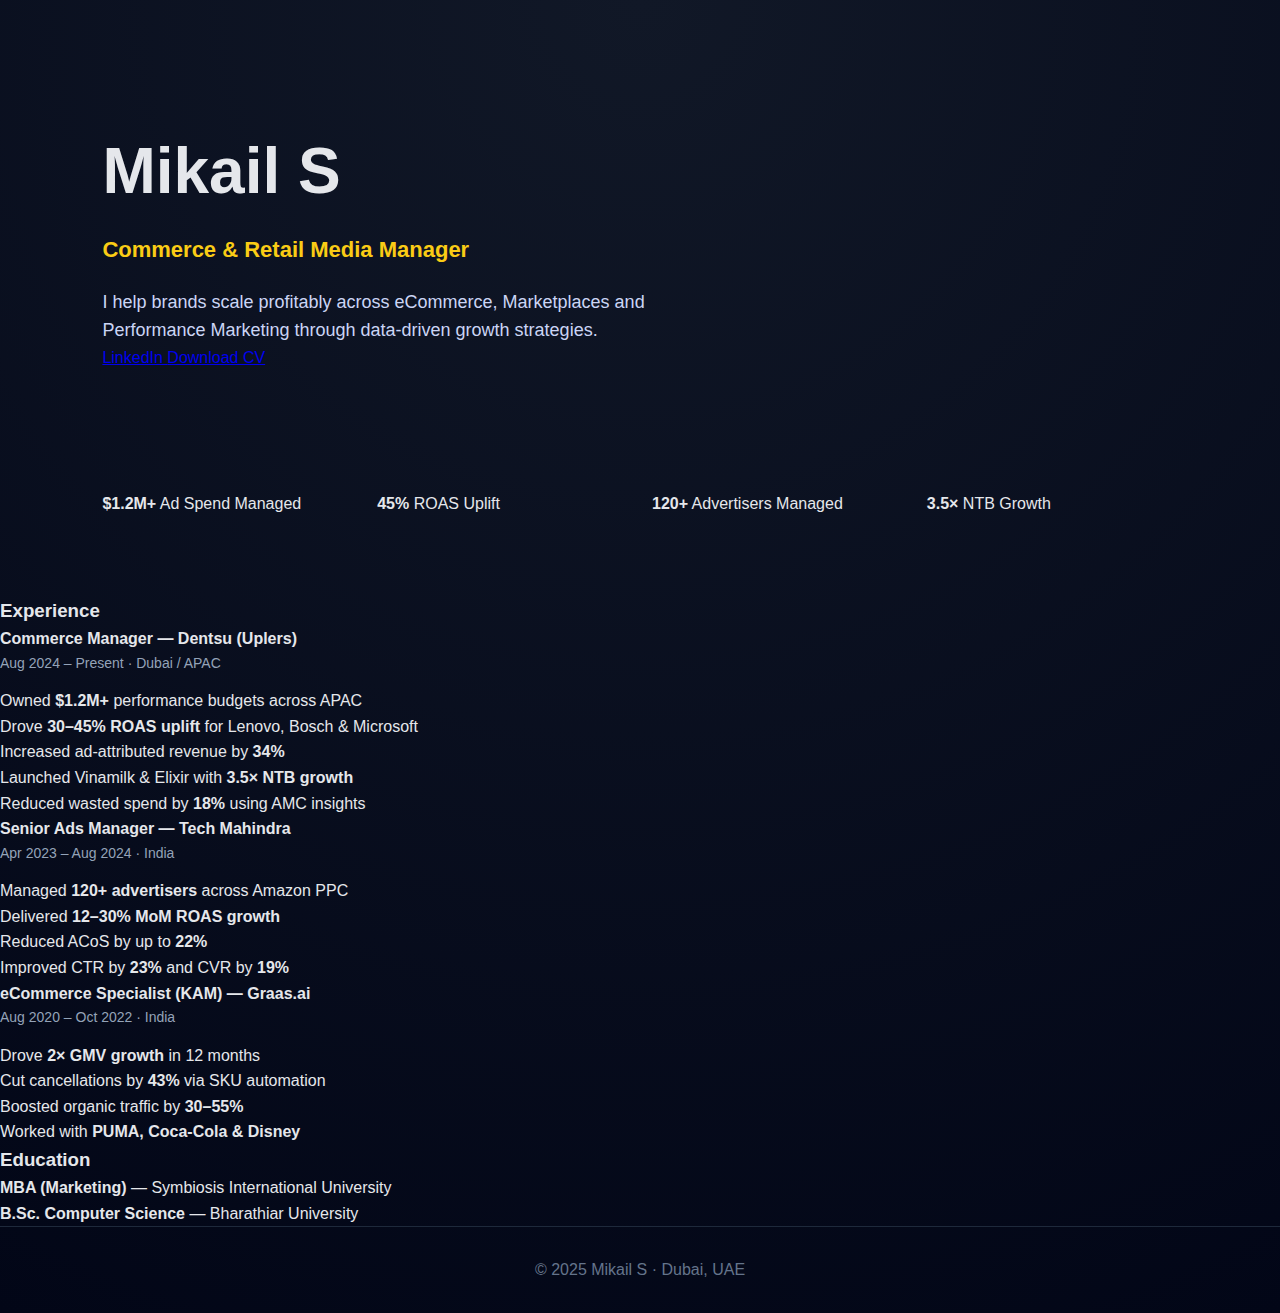
<file: index.html>
<!DOCTYPE html>
<html lang="en">
<head>
  <meta charset="UTF-8" />
  <meta name="viewport" content="width=device-width, initial-scale=1.0" />
  <title>Mikail S — Commerce & Digital Marketing</title>

  <link rel="stylesheet" href="./style.css" />
</head>

<body>

  <!-- HERO -->
  <section class="hero">
    <div class="hero-inner">
      <h1>Mikail S</h1>
      <h2>Commerce & Retail Media Manager</h2>
      <p>
        I help brands scale profitably across eCommerce, Marketplaces and
        Performance Marketing through data-driven growth strategies.
      </p>

      <div class="hero-actions">
        <a href="https://www.linkedin.com/in/mikail-s-894429175/" target="_blank" class="primary">
          LinkedIn
        </a>
        <a href="Mikail S_eCom&DM_UAE_CV.pdf" class="secondary" download>
          Download CV
        </a>
      </div>
    </div>
  </section>

  <!-- CONTENT -->
  <main class="container">

    <!-- IMPACT -->
    <section class="stats">
      <div>
        <strong>$1.2M+</strong>
        <span>Ad Spend Managed</span>
      </div>
      <div>
        <strong>45%</strong>
        <span>ROAS Uplift</span>
      </div>
      <div>
        <strong>120+</strong>
        <span>Advertisers Managed</span>
      </div>
      <div>
        <strong>3.5×</strong>
        <span>NTB Growth</span>
      </div>
    </section>

    <!-- EXPERIENCE -->
    <section>
      <h3>Experience</h3>

      <div class="card">
        <h4>Commerce Manager — Dentsu (Uplers)</h4>
        <span class="meta">Aug 2024 – Present · Dubai / APAC</span>
        <ul>
          <li>Owned <strong>$1.2M+</strong> performance budgets across APAC</li>
          <li>Drove <strong>30–45% ROAS uplift</strong> for Lenovo, Bosch & Microsoft</li>
          <li>Increased ad-attributed revenue by <strong>34%</strong></li>
          <li>Launched Vinamilk & Elixir with <strong>3.5× NTB growth</strong></li>
          <li>Reduced wasted spend by <strong>18%</strong> using AMC insights</li>
        </ul>
      </div>

      <div class="card">
        <h4>Senior Ads Manager — Tech Mahindra</h4>
        <span class="meta">Apr 2023 – Aug 2024 · India</span>
        <ul>
          <li>Managed <strong>120+ advertisers</strong> across Amazon PPC</li>
          <li>Delivered <strong>12–30% MoM ROAS growth</strong></li>
          <li>Reduced ACoS by up to <strong>22%</strong></li>
          <li>Improved CTR by <strong>23%</strong> and CVR by <strong>19%</strong></li>
        </ul>
      </div>

      <div class="card">
        <h4>eCommerce Specialist (KAM) — Graas.ai</h4>
        <span class="meta">Aug 2020 – Oct 2022 · India</span>
        <ul>
          <li>Drove <strong>2× GMV growth</strong> in 12 months</li>
          <li>Cut cancellations by <strong>43%</strong> via SKU automation</li>
          <li>Boosted organic traffic by <strong>30–55%</strong></li>
          <li>Worked with <strong>PUMA, Coca-Cola & Disney</strong></li>
        </ul>
      </div>
    </section>

    <!-- EDUCATION -->
    <section>
      <h3>Education</h3>
      <div class="card">
        <p><strong>MBA (Marketing)</strong> — Symbiosis International University</p>
        <p><strong>B.Sc. Computer Science</strong> — Bharathiar University</p>
      </div>
    </section>

  </main>

  <footer>
    © 2025 Mikail S · Dubai, UAE
  </footer>

</body>
</html>
</file>
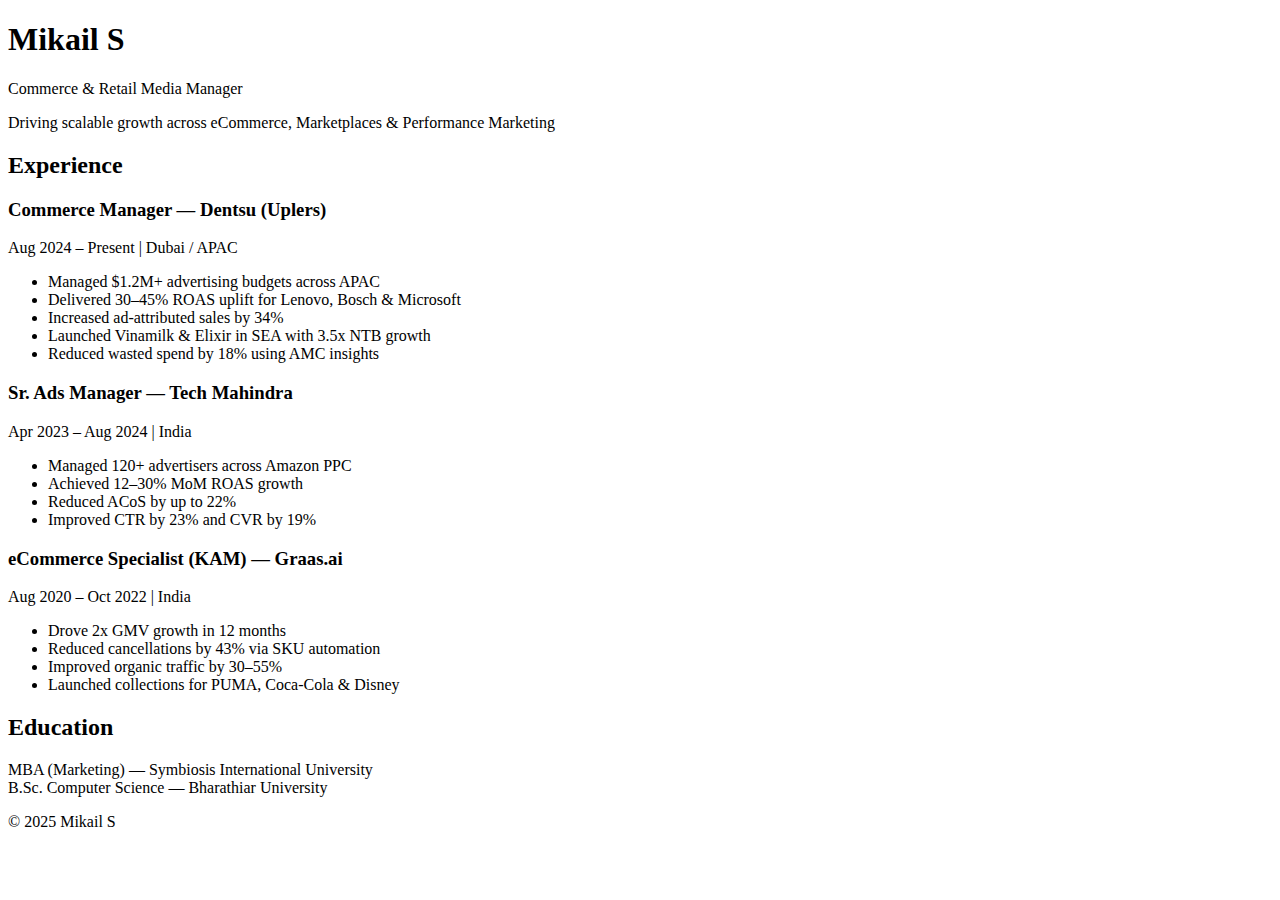
<file: mikail-portfolio/index.html>
<!DOCTYPE html>
<html lang="en">
<head>
  <meta charset="UTF-8" />
  <meta name="viewport" content="width=device-width, initial-scale=1.0"/>
  <title>Mikail S | eCommerce & Digital Marketing</title>
  <link rel="stylesheet" href="style.css"/>
</head>
<body>

  <header class="hero">
    <h1>Mikail S</h1>
    <p class="subtitle">Commerce & Retail Media Manager</p>
    <p class="tagline">
      Driving scalable growth across eCommerce, Marketplaces & Performance Marketing
    </p>
  </header>

  <section class="section">
    <h2>Experience</h2>

    <div class="card">
      <h3>Commerce Manager — Dentsu (Uplers)</h3>
      <span class="meta">Aug 2024 – Present | Dubai / APAC</span>
      <ul>
        <li>Managed $1.2M+ advertising budgets across APAC</li>
        <li>Delivered 30–45% ROAS uplift for Lenovo, Bosch & Microsoft</li>
        <li>Increased ad-attributed sales by 34%</li>
        <li>Launched Vinamilk & Elixir in SEA with 3.5x NTB growth</li>
        <li>Reduced wasted spend by 18% using AMC insights</li>
      </ul>
    </div>

    <div class="card">
      <h3>Sr. Ads Manager — Tech Mahindra</h3>
      <span class="meta">Apr 2023 – Aug 2024 | India</span>
      <ul>
        <li>Managed 120+ advertisers across Amazon PPC</li>
        <li>Achieved 12–30% MoM ROAS growth</li>
        <li>Reduced ACoS by up to 22%</li>
        <li>Improved CTR by 23% and CVR by 19%</li>
      </ul>
    </div>

    <div class="card">
      <h3>eCommerce Specialist (KAM) — Graas.ai</h3>
      <span class="meta">Aug 2020 – Oct 2022 | India</span>
      <ul>
        <li>Drove 2x GMV growth in 12 months</li>
        <li>Reduced cancellations by 43% via SKU automation</li>
        <li>Improved organic traffic by 30–55%</li>
        <li>Launched collections for PUMA, Coca-Cola & Disney</li>
      </ul>
    </div>

  </section>

  <section class="section">
    <h2>Education</h2>
    <p>
      MBA (Marketing) — Symbiosis International University<br/>
      B.Sc. Computer Science — Bharathiar University
    </p>
  </section>

  <footer>
    <p>© 2025 Mikail S</p>
  </footer>

</body>
</html>
</file>
<file: style.css>
* {
  margin: 0;
  padding: 0;
  box-sizing: border-box;
}

body {
  font-family: 'Inter', sans-serif;
  background: radial-gradient(circle at top, #111827, #020617);
  color: #e5e7eb;
  line-height: 1.6;
}

/* HERO */
.hero {
  padding: 120px 8%;
}

.hero h1 {
  font-size: 64px;
  font-weight: 800;
}

.hero h2 {
  font-size: 22px;
  color: #facc15;
  margin-top: 10px;
}

.hero p {
  max-width: 640px;
  margin-top: 20px;
  font-size: 18px;
  color: #cbd5f5;
}

.buttons {
  margin-top: 30px;
  display: flex;
  gap: 16px;
}

.btn {
  padding: 14px 26px;
  border-radius: 10px;
  text-decoration: none;
  font-weight: 600;
  transition: all 0.3s ease;
}

.btn.primary {
  background: #2563eb;
  color: #fff;
}

.btn.primary:hover {
  background: #1d4ed8;
}

.btn.secondary {
  border: 1px solid #334155;
  color: #e5e7eb;
}

.btn.secondary:hover {
  border-color: #facc15;
  color: #facc15;
}

/* STATS */
.stats {
  display: grid;
  grid-template-columns: repeat(auto-fit, minmax(220px, 1fr));
  gap: 24px;
  padding: 0 8% 80px;
}

.stat-card {
  background: linear-gradient(180deg, #0f172a, #020617);
  border-radius: 16px;
  padding: 30px;
  text-align: center;
  border: 1px solid #1e293b;
}

.stat-card h3 {
  font-size: 32px;
  color: #facc15;
}

.stat-card span {
  color: #94a3b8;
  margin-top: 6px;
  display: block;
}

/* EXPERIENCE */
.experience {
  padding: 80px 8%;
}

.experience h2 {
  font-size: 36px;
  margin-bottom: 40px;
}

.exp-card {
  background: linear-gradient(180deg, #0b1220, #020617);
  border-radius: 18px;
  padding: 36px;
  margin-bottom: 30px;
  border: 1px solid #1e293b;
}

.exp-card h3 {
  font-size: 22px;
}

.meta {
  color: #94a3b8;
  font-size: 14px;
  margin-bottom: 14px;
  display: block;
}

.exp-card ul {
  margin-top: 10px;
}

.exp-card li {
  margin-bottom: 10px;
  color: #cbd5f5;
}

/* FOOTER */
footer {
  text-align: center;
  padding: 30px;
  color: #64748b;
  border-top: 1px solid #1e293b;
}
</file>
<file: mikail-portfolio/style.css>
{\rtf1\ansi\ansicpg1252\cocoartf2867
\cocoatextscaling0\cocoaplatform0{\fonttbl\f0\fswiss\fcharset0 Helvetica;}
{\colortbl;\red255\green255\blue255;}
{\*\expandedcolortbl;;}
\paperw11900\paperh16840\margl1440\margr1440\vieww11520\viewh8400\viewkind0
\pard\tx720\tx1440\tx2160\tx2880\tx3600\tx4320\tx5040\tx5760\tx6480\tx7200\tx7920\tx8640\pardirnatural\partightenfactor0

\f0\fs24 \cf0 * \{\
  margin: 0;\
  padding: 0;\
  box-sizing: border-box;\
  font-family: -apple-system, BlinkMacSystemFont, "Segoe UI", Roboto, sans-serif;\
\}\
\
body \{\
  background: #f8fafc;\
  color: #0f172a;\
  line-height: 1.6;\
\}\
\
.hero \{\
  background: #0f172a;\
  color: white;\
  padding: 80px 20px;\
  text-align: center;\
\}\
\
.hero h1 \{\
  font-size: 42px;\
  margin-bottom: 10px;\
\}\
\
.subtitle \{\
  font-size: 18px;\
  opacity: 0.9;\
\}\
\
.tagline \{\
  margin-top: 15px;\
  font-size: 16px;\
  opacity: 0.8;\
\}\
\
.section \{\
  max-width: 900px;\
  margin: 60px auto;\
  padding: 0 20px;\
\}\
\
.section h2 \{\
  font-size: 28px;\
  margin-bottom: 30px;\
\}\
\
.card \{\
  background: white;\
  padding: 25px;\
  border-radius: 12px;\
  margin-bottom: 25px;\
  box-shadow: 0 10px 25px rgba(0,0,0,0.05);\
\}\
\
.card h3 \{\
  margin-bottom: 5px;\
\}\
\
.meta \{\
  font-size: 14px;\
  color: #64748b;\
\}\
\
.card ul \{\
  margin-top: 15px;\
  padding-left: 20px;\
\}\
\
.card li \{\
  margin-bottom: 8px;\
\}\
\
footer \{\
  text-align: center;\
  padding: 30px;\
  font-size: 14px;\
  color: #64748b;\
\}\
}
</file>
